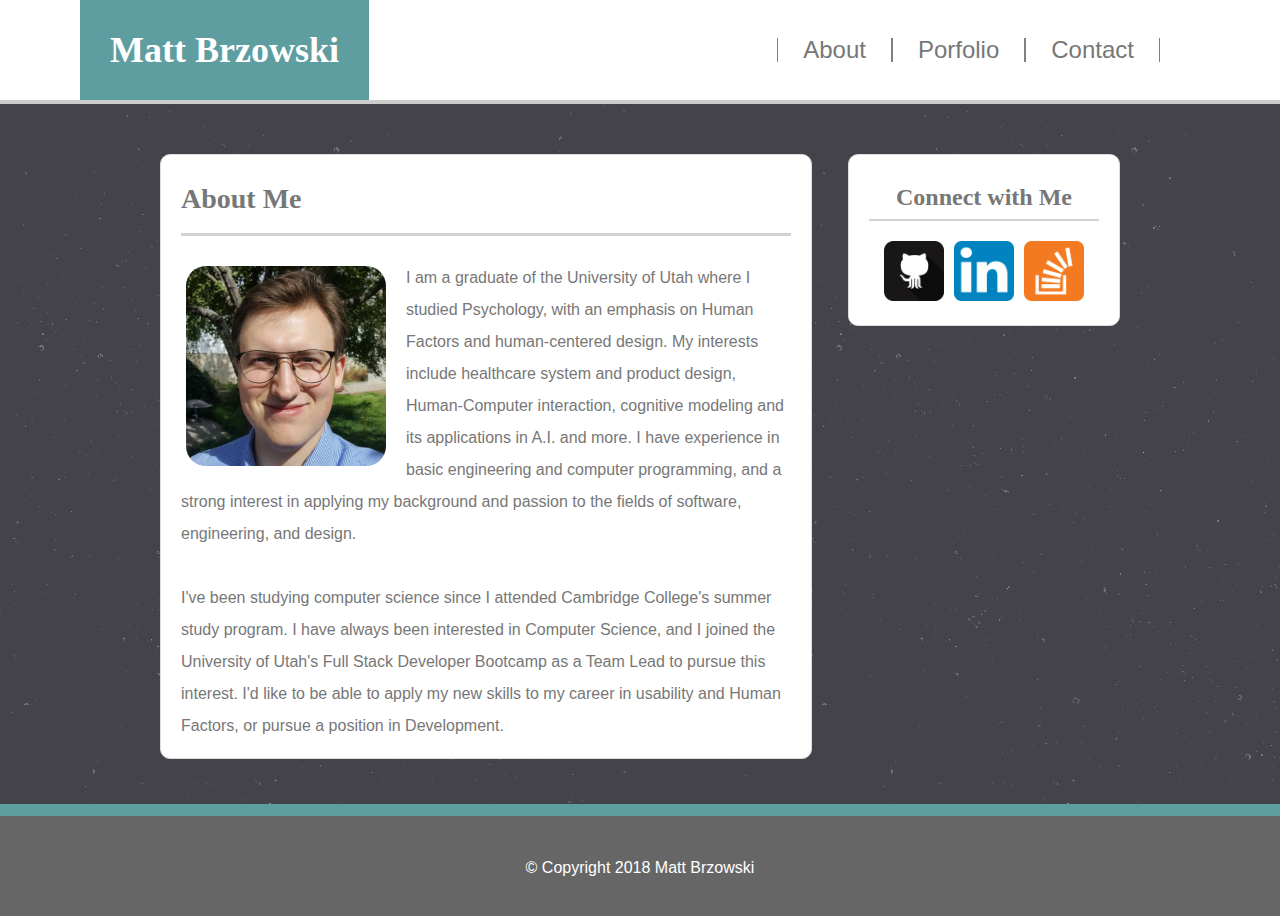
<file: index.html>
<!DOCTYPE HTML>
<html>

<head>
  <!-- Global site tag (gtag.js) - Google Analytics -->
  <script async src="https://www.googletagmanager.com/gtag/js?id=UA-113485136-1"></script>
  <script>
    window.dataLayer = window.dataLayer || [];
    function gtag() { dataLayer.push(arguments); }
    gtag('js', new Date());

    gtag('config', 'UA-113485136-1');
  </script>
  <title>Home Page</title>
  <!-- Resets Styling -->
  <link rel="stylesheet" type="text/css" href="assets/css/reset.css">
  <!-- Links to main stylesheet -->
  <link rel="stylesheet" type="text/css" href="assets/css/style.css">
</head>

<body>

  <!-- Division for the header -->
  <div class="header">
    <h1>
      <a href="index.html">Matt Brzowski</a>
    </h1>

    <!-- Navigation bar -->
    <nav>
      <ul>
        <li>
          <a href="index.html">About</a>
        </li>
        <li>
          <a href="portfolio.html">Porfolio</a>
        </li>
        <li>
          <a href="contact.html">Contact</a>
        </li>
      </ul>
    </nav>
  </div>

  <!-- Content division. Sets width total, including main article and aside -->
  <div class="content">
    <!-- Main section for each page, includes the main information for each page -->
    <section class="main">
      <h2>About Me</h2>
      <div class="main-article">
        <img src="./assets/images/ProfilePictureLI.jpg" alt="Profile Picture">
        <p>
          I am a graduate of the University of Utah where I studied Psychology, with an emphasis on Human Factors and human-centered
          design. My interests include healthcare system and product design, Human-Computer interaction, cognitive modeling
          and its applications in A.I. and more. I have experience in basic engineering and computer programming, and a strong
          interest in applying my background and passion to the fields of software, engineering, and design.
        </p>
        <p>
          I've been studying computer science since I attended Cambridge College's summer study program. I have always been interested
          in Computer Science, and I joined the University of Utah's Full Stack Developer Bootcamp as a Team Lead to pursue
          this interest. I'd like to be able to apply my new skills to my career in usability and Human Factors, or pursue
          a position in Development.
        </p>
      </div>
    </section>

    <!-- Aside. Styled for positioning, width, etc. -->
    <aside>
      <h3>Connect with Me</h3>
      <ul>
        <li>
          <a href="https://github.com/mbrz-0101" target="_blank">
            <img src="assets/images/if_github2_252065.png" width="60" alt="Github icon">
          </a>
        </li>
        <li>
          <a href="https://www.linkedin.com/in/matthew-brzowski-28b611123" target="_blank">
            <img src="assets/images/if_linkedin_386655.png" width="60" alt="LinkedIn icon">
          </a>
        </li>
        <li>
          <a href="https://stackoverflow.com/users/9057465/mbrz-0101" target="_blank">
            <img src="assets/images/if_overflow_386674.png" width="60" alt="StackOverflow icon">
          </a>
        </li>
      </ul>
    </aside>
  </div>

  <!-- Footer. Styled for positioning, color, size, etc. -->
  <footer>
    <p>
      &copy; Copyright 2018 Matt Brzowski
    </p>
  </footer>

</body>

</html>
</file>
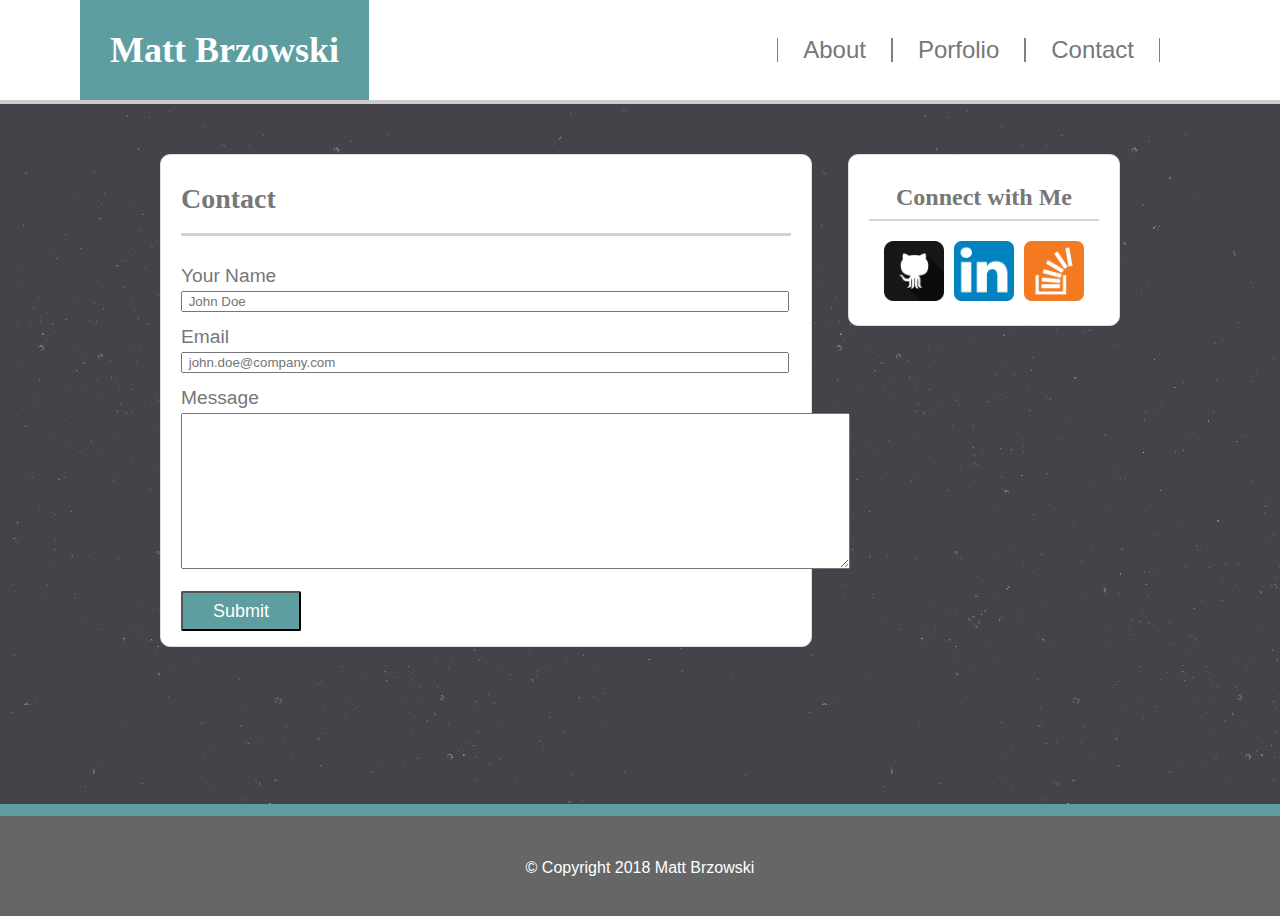
<file: contact.html>
<!DOCTYPE HTML>
<html>

<head>
  <!-- Global site tag (gtag.js) - Google Analytics -->
  <script async src="https://www.googletagmanager.com/gtag/js?id=UA-113485136-1"></script>
  <script>
    window.dataLayer = window.dataLayer || [];
    function gtag() { dataLayer.push(arguments); }
    gtag('js', new Date());

    gtag('config', 'UA-113485136-1');
  </script>
  <title>Contact Page</title>
  <!-- Resets Styling -->
  <link rel="stylesheet" type="text/css" href="assets/css/reset.css">
  <!-- Links to main stylesheet -->
  <link rel="stylesheet" type="text/css" href="assets/css/style.css">
</head>

<body>

  <!-- Division for the header -->
  <div class="header">
    <h1>
      <a href="index.html">Matt Brzowski</a>
    </h1>

    <!-- Navigation bar -->
    <nav>
      <ul>
        <li>
          <a href="index.html">About</a>
        </li>
        <li>
          <a href="portfolio.html">Porfolio</a>
        </li>
        <li>
          <a href="contact.html">Contact</a>
        </li>
      </ul>
    </nav>
  </div>

  <!-- Content division. Sets width total, including main article and aside -->
  <div class="content">
    <!-- Main section for each page, includes the main information for each page -->
    <section class="main">
      <h2>Contact</h2>
      <div class="contact-form">
        <form>
          <h4>Your Name</h4>
          <input type="text" name="name" placeholder=" John Doe">
          <h4>Email</h4>
          <input type="text" name="email" placeholder=" john.doe@company.com">
          <h4>Message</h4>
          <textarea rows="10" cols="81"></textarea>
          <br>
          <br>
          <input type="submit">
        </form>
      </div>
    </section>

    <!-- Aside. Styled for positioning, width, etc. -->
    <aside>
      <h3>Connect with Me</h3>
      <ul>
        <li>
          <a href="https://github.com/mbrz-0101" target="_blank">
            <img src="assets/images/if_github2_252065.png" width="60" alt="Github icon">
          </a>
        </li>
        <li>
          <a href="https://www.linkedin.com/in/matthew-brzowski-28b611123" target="_blank">
            <img src="assets/images/if_linkedin_386655.png" width="60" alt="LinkedIn icon">
          </a>
        </li>
        <li>
          <a href="https://stackoverflow.com/users/9057465/mbrz-0101" target="_blank">
            <img src="assets/images/if_overflow_386674.png" width="60" alt="StackOverflow icon">
          </a>
        </li>
      </ul>
    </aside>
  </div>

  <!-- Footer. Styled for positioning, color, size, etc. -->
  <footer>
    <p>
      &copy; Copyright 2018 Matt Brzowski
    </p>
  </footer>

</body>

</html>
</file>
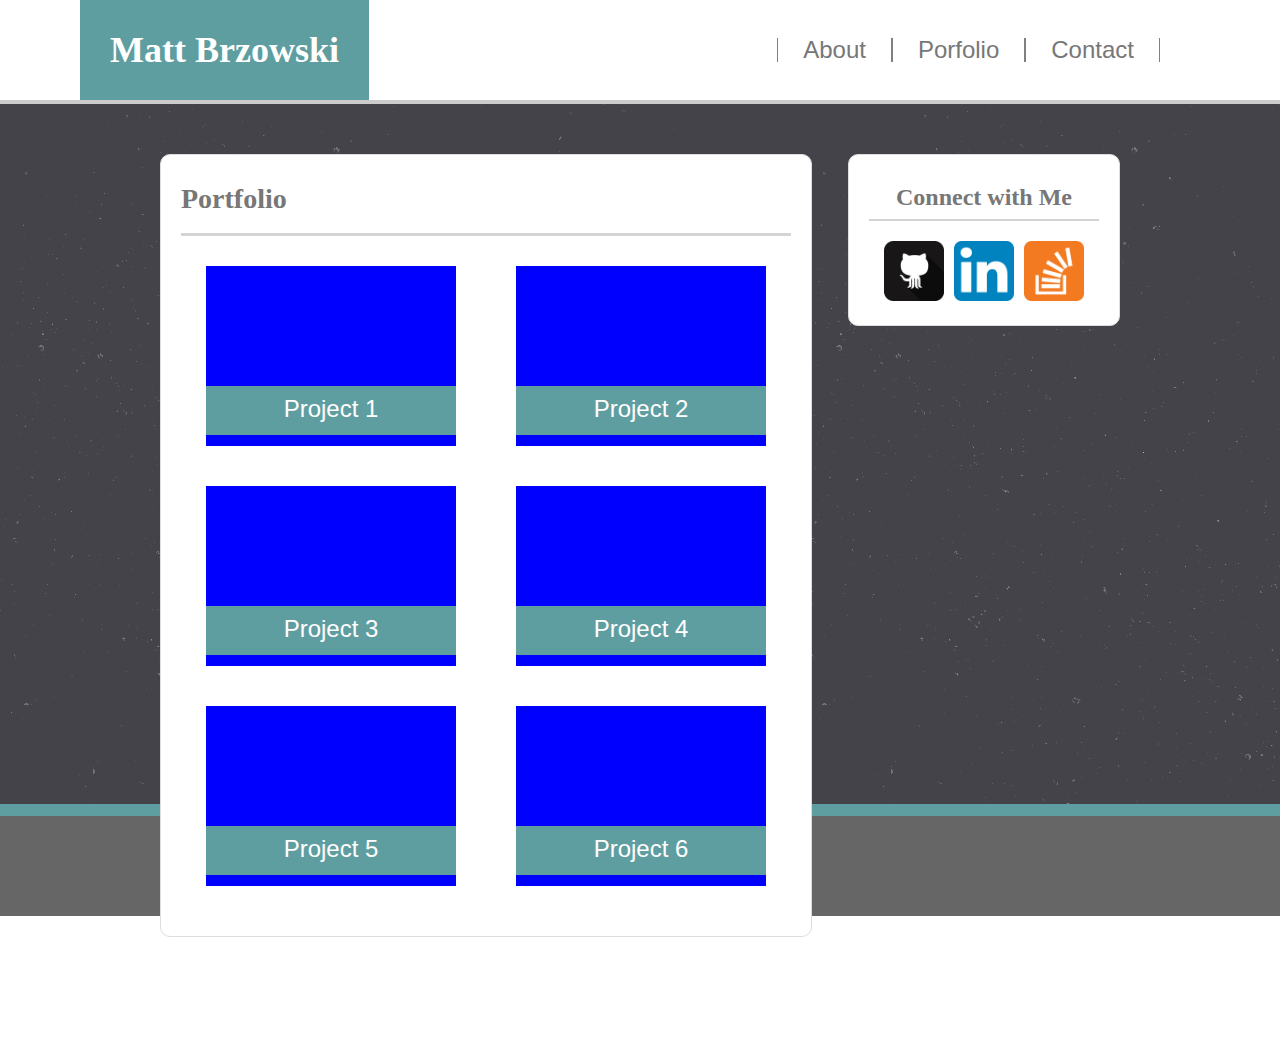
<file: portfolio.html>
<!DOCTYPE HTML>
<html>

<head>
  <!-- Global site tag (gtag.js) - Google Analytics -->
  <script async src="https://www.googletagmanager.com/gtag/js?id=UA-113485136-1"></script>
  <script>
    window.dataLayer = window.dataLayer || [];
    function gtag() { dataLayer.push(arguments); }
    gtag('js', new Date());

    gtag('config', 'UA-113485136-1');
  </script>
  <title>Portfolio</title>
  <!-- Resets Styling -->
  <link rel="stylesheet" type="text/css" href="assets/css/reset.css">
  <!-- Links to main stylesheet -->
  <link rel="stylesheet" type="text/css" href="assets/css/style.css">
</head>

<body>

  <!-- Division for the header -->
  <div class="header">
    <h1>
      <a href="index.html">Matt Brzowski</a>
    </h1>

    <!-- Navigation bar -->
    <nav>
      <ul>
        <li>
          <a href="index.html">About</a>
        </li>
        <li>
          <a href="portfolio.html">Porfolio</a>
        </li>
        <li>
          <a href="contact.html">Contact</a>
        </li>
      </ul>
    </nav>
  </div>

  <!-- Content division. Sets width total, including main article and aside -->
  <div class="content">
    <!-- Main section for each page, includes the main information for each page -->
    <section class="main">

      <h2>Portfolio</h2>
      <div class="portfolio-table">
        <table>
          <tr>
            <td>
              <h4>Project 1</h4>
            </td>
            <td>
              <h4>Project 2</h4>
            </td>
          </tr>
          <tr>
            <td>
              <h4>Project 3</h4>
            </td>
            <td>
              <h4>Project 4</h4>
            </td>
          </tr>
          <tr>
            <td>
              <h4>Project 5</h4>
            </td>
            <td>
              <h4>Project 6</h4>
            </td>
          </tr>
        </table>
      </div>

    </section>

    <!-- Aside. Styled for positioning, width, etc. -->
    <aside>
      <h3>Connect with Me</h3>
      <ul>
        <li>
          <a href="https://github.com/mbrz-0101" target="_blank">
            <img src="assets/images/if_github2_252065.png" width="60" alt="Github icon">
          </a>
        </li>
        <li>
          <a href="https://www.linkedin.com/in/matthew-brzowski-28b611123" target="_blank">
            <img src="assets/images/if_linkedin_386655.png" width="60" alt="LinkedIn icon">
          </a>
        </li>
        <li>
          <a href="https://stackoverflow.com/users/9057465/mbrz-0101" target="_blank">
            <img src="assets/images/if_overflow_386674.png" width="60" alt="StackOverflow icon">
          </a>
        </li>
      </ul>
    </aside>
  </div>

  <!-- Footer. Styled for positioning, color, size, etc. -->
  <footer>
    <p>
      &copy; Copyright 2018 Matt Brzowski
    </p>
  </footer>

</body>

</html>
</file>
<file: assets/css/style.css>
/* Styles body of page */
body {
  background-image: url("../images/stardust.png");
  background-attachment: fixed;
  font-family: 'Arial', 'Helvetica Neue', Helvetica, sans-serif;
  color: #777777;
}

/* Styles name in header. Sets color to white, padding, border, etc. */
h1 {
  font-family: 'Georgia', Times, Times New Roman, serif;
  color: white;
  font-size: 36px;
  font-weight: bolder;
  float: left;
  background-color: cadetblue;
  text-align: center;
  padding: 32px 30px;
  margin-left: 80px;
}

/* Styles name in header */
h1 a {
  text-decoration: none;
  color: white;
}

/* Floats nav right, spaces it out */
nav {
  float: right;
  margin: 38px 120px 38px 0px;
  font-size: 24px;
}

nav a {
  text-decoration: none;
  color:#777;
}

/* Changes nav links color on hover */
nav a:hover {
  color: #46B771
}

/* Spaces nav list items, sets borders on left and right */
nav li {
  float: left;
  text-align: center;
  border-right: solid grey .5px;
  border-left: solid grey .5px;
  padding: 0 25px;
}

/* Styles heading in each main content division */
h2 {
  font-family: 'Georgia', Times, Times New Roman, serif;
  font-weight: bolder;
  font-size: 28px;
  margin: 10px 20px;
  padding: 20px 0px;
  border-bottom: solid lightgray 3px;
}

/* Styles p elements on index.html and in footer */
p {
  padding: 16px 20px;
  line-height: 2em;
}

/* Main styling for aside. Sets spacing, color, size, etc. */
aside {
  background-color: #ffffff;
  border: 1px solid #dddddd;
  border-radius: 10px;
  width: 270px;
  height: 170px;
  float: right;
  margin-top: 50px;
}

/* Styles heading in the aside element on each page */
h3 {
  font-family: 'Georgia', Times, Times New Roman, serif;
  font-size: 24px;
  font-weight: bolder;
  text-align: center;
  margin: 10px 20px;
  padding: 20px 0px 10px 0px;
  border-bottom: solid lightgray 2px;
}

/* Sets styles for the list containing social media link icons */
aside ul {
  margin: 0 auto;
  text-align: center;
  padding-left: 35px;
  padding-top: 10px;
}

/* Spaces out individual icons */
aside li {
  float: left;
  text-align: center;
  padding-right: 10px;

}

/* Clears floats after aside element */
aside::after {
  content: "";
  display: block;
  clear: both;
}

/* Clears floats before footer element */
footer::before {
  content: "";
  display: block;
  clear: both;
}

/* Main footer styling element */
footer {
  text-align: center;
  color: white;
  background-color: #666666;
  margin-top: -50px;
  padding-top: 20px;
  height: 80px;
  border-top: solid cadetblue 12px;
}

/* Styling for header element */
.header {
  height: 100px;
  background-color: #ffffff;
  border-bottom: 4px solid #cccccc;
}

/* Clears float after header */
.header::after {
  content: "";
  display: block;
  clear: both;
}

/* Styles content div that contains main and aside */
.content {
  width: 960px;
  height: 700px;
  margin: 0 auto;
  padding-bottom: 50px;
}

/* Specifically styles portfolio page content div */
.content-portfolio {
  width: 960px;
  height: 900px;
  margin: 0 auto;
}

/* Sets main styling for .main div */
.main {
  float: left;
  background-color: #ffffff;
  border: 1px solid #dddddd;
  border-radius: 10px;
  margin: 50px 0px;
  width: 650px;
}

/* Sets spacing and size on image element */
.main-article img {
  float: left;
  width: 200px;
  margin: 20px 20px 20px 25px;
  border-radius: 20px;
}

/* Styles form on contact page */
.contact-form {
  margin: 15px 20px;
  font-size: 1.2em;
}

/* Sets padding for contact-form headings */
.contact-form h4 {
  padding-top: 15px;
  padding-bottom: 5px;
}

/* Sets text input elements to take up available space in the contact-form */
.contact-form input[type=text] {
  width: 600px;
}

/* Styles submit button on contact-form on the contact page */
.contact-form input[type=submit] {
  width: 120px;
  height: 40px;
  background-color: cadetblue;
  font-size: 18px;
  color: white;
  border-radius: 2px;
}

/* Spaces table on portfolio page that contains portfolio elements */
.portfolio-table {
  margin: 10px -15px;
}

/* Sets margin top for table */
.portfolio-table table {
  margin-top: 30px;
}

/* Sets spacing and margins for each portfolio element in table */
.portfolio-table td {
  float: left;
  text-align: center;
  height: 180px;
  width: 250px;
  margin-left: 60px;
  margin-bottom: 40px;
  background-color: blue;
}

/* Styles portfolio table header */
.portfolio-table h4 {
  text-align: center;
  color: white;
  padding: 11px 0 8px 0;
  font-size: 24px;
  position: relative;
  top: 120px;
  width: 100%;
  height: 30px;
  background-color: cadetblue;
}
</file>
